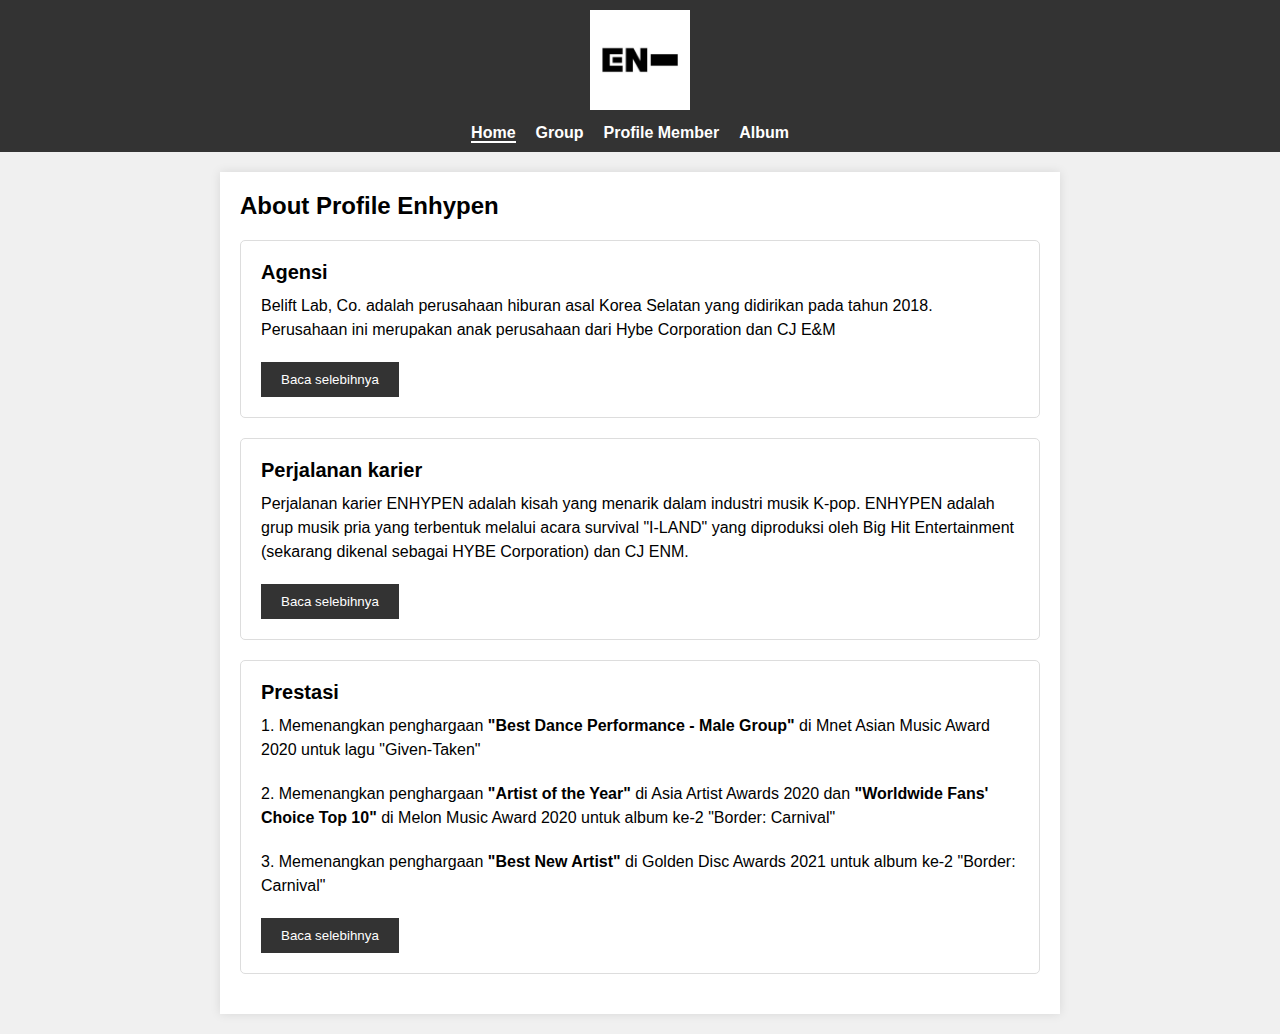
<file: index.html>
<!DOCTYPE html>
<html lang= "id">
<head><title>Website</title></head>
<link rel="stylesheet" href="style.css">
<body>
	<header>
		<div id="logo">
			<img src="Image/Logo En-.jpg" alt="Logo Enhypen" id="Logo Enhypen">
		</div>
		<nav class="primary-nav">
			<ul>
				<li class="menu-item current"><a href="#home">Home</a></li>
				<li class="menu-item"><a href="group.html">Group</a></li>
				<li class="menu-item"><a href="profile.html">Profile Member</a></li>
				<li class="menu-item"><a href="album.html">Album</a></li>
			</ul>
		</nav>
	</header>
	<main>
		<h1>About Profile Enhypen</h1>

		<div class="container">
			<section class="section-a">
				<h2>Agensi</h2>
				<p>Belift Lab, Co. adalah perusahaan hiburan asal Korea Selatan yang didirikan pada tahun 2018. Perusahaan ini merupakan anak perusahaan dari Hybe Corporation dan CJ E&M</p>
				<button id="index2.html">Baca selebihnya</button>
			</section>
			<section class="section-b">
				<h2>Perjalanan karier</h2>
				<p>Perjalanan karier ENHYPEN adalah kisah yang menarik dalam industri musik K-pop. ENHYPEN adalah grup musik pria yang terbentuk melalui acara survival "I-LAND" yang diproduksi oleh Big Hit Entertainment (sekarang dikenal sebagai HYBE Corporation) dan CJ ENM.</p>
				<button id="index3.html">Baca selebihnya</button>
			</section>
			<section class="section-c">
				<h2>Prestasi</h2>
				<p>1. Memenangkan penghargaan <b>"Best Dance Performance - Male Group"</b> di Mnet Asian Music Award 2020 untuk lagu "Given-Taken"</p>
				<p>2. Memenangkan penghargaan <b>"Artist of the Year"</b> di Asia Artist Awards 2020 dan <b>"Worldwide Fans' Choice Top 10"</b> di Melon Music Award 2020 untuk album ke-2 "Border: Carnival"</p>
				<p>3. Memenangkan penghargaan <b>"Best New Artist"</b> di Golden Disc Awards 2021 untuk album ke-2 "Border: Carnival"</p>
				<button id="index1.html">Baca selebihnya</button>
			</section>
		</div>
	</main>
	<script src="Main.js"></script>
</body>
</html>
</file>
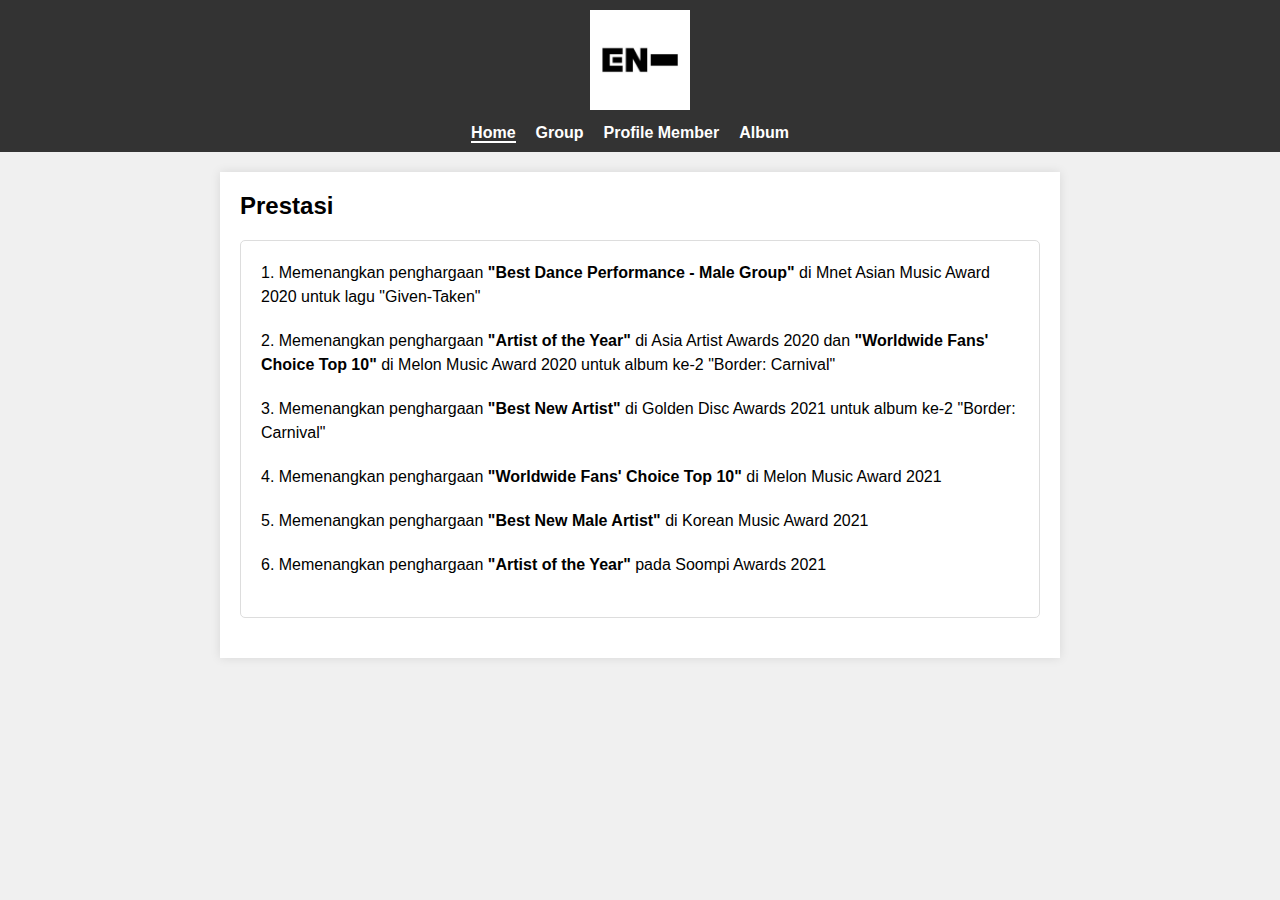
<file: index1.html>
<!DOCTYPE html>
<html lang= "id">
<head><title>Website</title></head>
<link rel="stylesheet" href="style.css">
<body>
	<header>
		<div id="logo">
			<img src="Image/Logo En-.jpg" alt="Logo Enhypen" id="Logo Enhypen">
		</div>
		<nav class="primary-nav">
			<ul>
				<li class="menu-item current"><a href="#home">Home</a></li>
				<li class="menu-item"><a href="group.html">Group</a></li>
				<li class="menu-item"><a href="profile.html">Profile Member</a></li>
				<li class="menu-item"><a href="album.html">Album</a></li>
			</ul>
		</nav>
	</header>
	<main>
		<h1>Prestasi</h1>

		<div class="container">
			<section class="section-a">
				<p>1. Memenangkan penghargaan <b>"Best Dance Performance - Male Group"</b> di Mnet Asian Music Award 2020 untuk lagu "Given-Taken"</p>
				<p>2. Memenangkan penghargaan <b>"Artist of the Year"</b> di Asia Artist Awards 2020 dan <b>"Worldwide Fans' Choice Top 10"</b> di Melon Music Award 2020 untuk album ke-2 "Border: Carnival"</p>
				<p>3. Memenangkan penghargaan <b>"Best New Artist"</b> di Golden Disc Awards 2021 untuk album ke-2 "Border: Carnival"</p>
				<p>4. Memenangkan penghargaan <b>"Worldwide Fans' Choice Top 10"</b> di Melon Music Award 2021</p>
				<p>5. Memenangkan penghargaan <b>"Best New Male Artist"</b> di Korean Music Award 2021</p>
				<p>6. Memenangkan penghargaan <b>"Artist of the Year"</b> pada Soompi Awards 2021</p>
			</section>
		</div>
	</main>
	<script src="Main.js"></script>
</body>
</html>
</file>
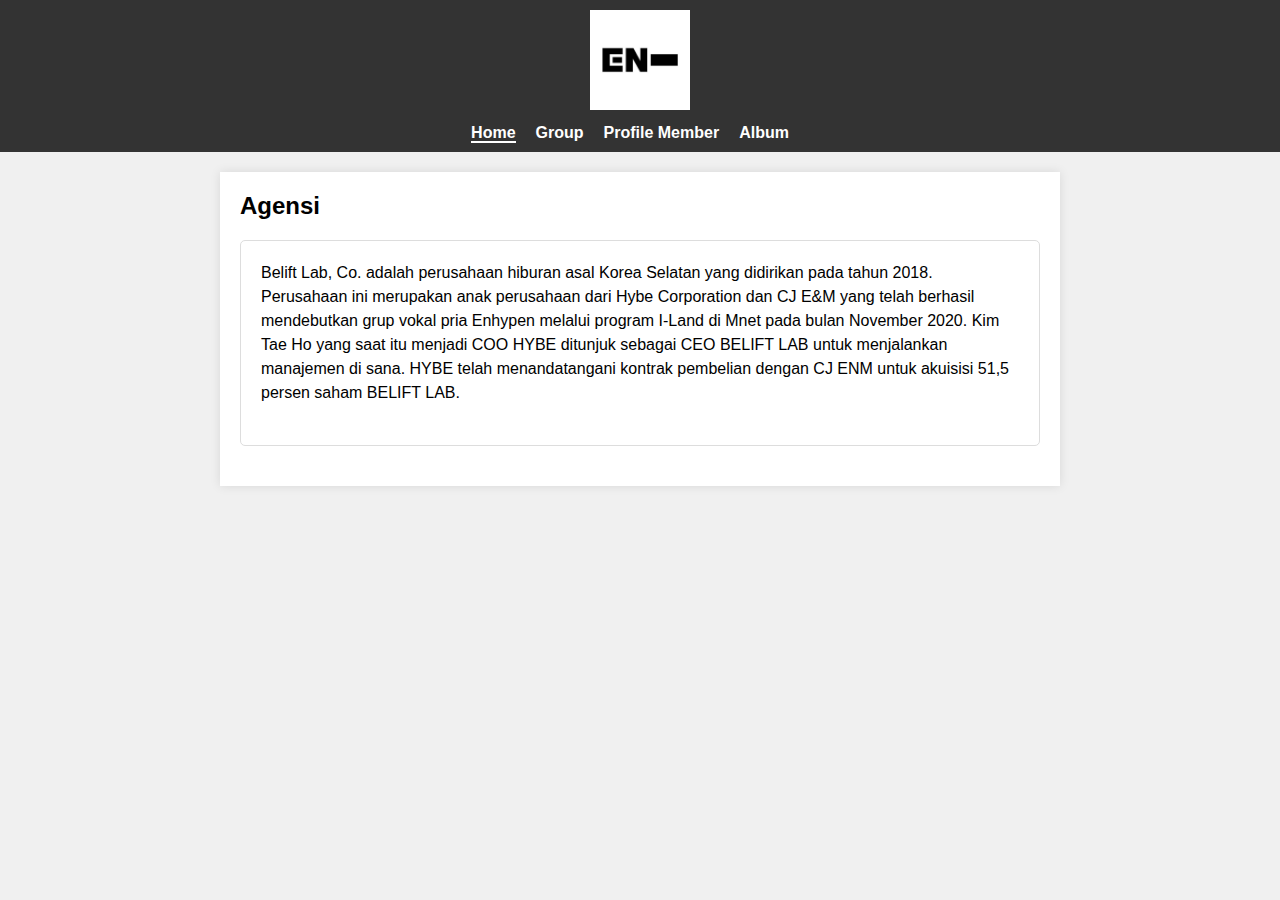
<file: index2.html>
<!DOCTYPE html>
<html lang= "id">
<head><title>Website</title></head>
<link rel="stylesheet" href="style.css">
<body>
	<header>
		<div id="logo">
			<img src="Image/Logo En-.jpg" alt="Logo Enhypen" id="Logo Enhypen">
		</div>
		<nav class="primary-nav">
			<ul>
				<li class="menu-item current"><a href="#home">Home</a></li>
				<li class="menu-item"><a href="group.html">Group</a></li>
				<li class="menu-item"><a href="profile.html">Profile Member</a></li>
				<li class="menu-item"><a href="album.html">Album</a></li>
			</ul>
		</nav>
	</header>
	<main>
		<h1>Agensi</h1>
		<div class="container">
			<section class="section-a">
				<p>Belift Lab, Co. adalah perusahaan hiburan asal Korea Selatan yang didirikan pada tahun 2018. Perusahaan ini merupakan anak perusahaan dari Hybe Corporation dan CJ E&M yang telah berhasil mendebutkan grup vokal pria Enhypen melalui program I-Land di Mnet pada bulan November 2020. Kim Tae Ho yang saat itu menjadi COO HYBE ditunjuk sebagai CEO BELIFT LAB untuk menjalankan manajemen di sana. HYBE telah menandatangani kontrak pembelian dengan CJ ENM untuk akuisisi 51,5 persen saham BELIFT LAB.</p>

				</section>
		</div>
	</main>
	<script src="Main.js"></script>
</body>
</html>
</file>
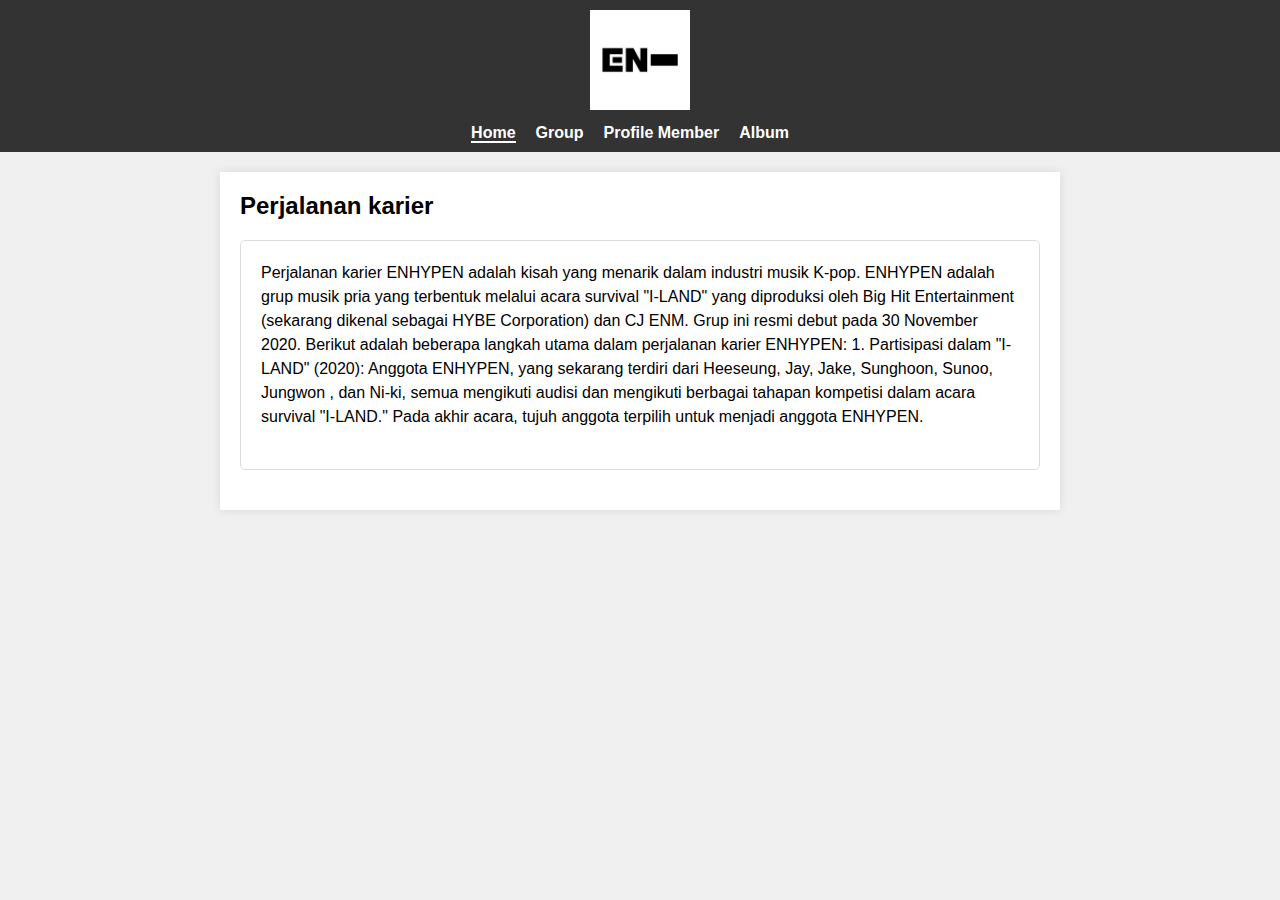
<file: index3.html>
<!DOCTYPE html>
<html lang= "id">
<head><title>Website</title></head>
<link rel="stylesheet" href="style.css">
<body>
	<header>
		<div id="logo">
			<img src="Image/Logo En-.jpg" alt="Logo Enhypen" id="Logo Enhypen">
		</div>
		<nav class="primary-nav">
			<ul>
				<li class="menu-item current"><a href="#home">Home</a></li>
				<li class="menu-item"><a href="group.html">Group</a></li>
				<li class="menu-item"><a href="profile.html">Profile Member</a></li>
				<li class="menu-item"><a href="album.html">Album</a></li>
			</ul>
		</nav>
	</header>
	<main>
		<h1>Perjalanan karier</h1>
		<div class="container">
			<section class="section-b">
				<p>Perjalanan karier ENHYPEN adalah kisah yang menarik dalam industri musik K-pop. ENHYPEN adalah grup musik pria yang terbentuk melalui acara survival "I-LAND" yang diproduksi oleh Big Hit Entertainment (sekarang dikenal sebagai HYBE Corporation) dan CJ ENM. Grup ini resmi debut pada 30 November 2020. Berikut adalah beberapa langkah utama dalam perjalanan karier ENHYPEN: 1. Partisipasi dalam "I-LAND" (2020): Anggota ENHYPEN, yang sekarang terdiri dari Heeseung, Jay, Jake, Sunghoon, Sunoo, Jungwon , dan Ni-ki, semua mengikuti audisi dan mengikuti berbagai tahapan kompetisi dalam acara survival "I-LAND." Pada akhir acara, tujuh anggota terpilih untuk menjadi anggota ENHYPEN.</p>
			</section>
		</div>
	</main>
	<script src="Main.js"></script>
</body>
</html>
</file>
<file: style.css>
/* Reset some default styles to ensure consistency */
html, body, h1, h2, p, ul, li, button {
    margin: 0;
    padding: 0;
}

/* Set background color and font for the whole page */
body {
    font-family: Arial, sans-serif;
    background-color: #f0f0f0;
}

/* Style the header section */
header {
    background-color: #333;
    color: #fff;
    padding: 10px 0;
    text-align: center;
}

#logo img {
    width: 100px;
    height: auto;
}

.primary-nav ul {
    list-style: none;
    display: flex;
    justify-content: center;
    margin-top: 10px;
}

.menu-item {
    margin-right: 20px;
}

.menu-item a {
    text-decoration: none;
    color: #fff;
    font-weight: bold;
}

.menu-item.current a {
    border-bottom: 2px solid #fff;
}

/* Style the main content section */
main {
    max-width: 800px;
    margin: 20px auto;
    padding: 20px;
    background-color: #fff;
    box-shadow: 0 0 10px rgba(0, 0, 0, 0.1);
}

.container {
    margin-top: 20px;
}

.section-a, .section-b, .section-c {
    padding: 20px;
    margin-bottom: 20px;
    border: 1px solid #ddd;
    border-radius: 5px;
    background-color: #fff;
}

h1 {
    font-size: 24px;
    margin-bottom: 20px;
}

h2 {
    font-size: 20px;
    margin-bottom: 10px;
}

p {
    font-size: 16px;
    line-height: 1.5;
    margin-bottom: 20px;
}

button {
    background-color: #333;
    color: #fff;
    padding: 10px 20px;
    border: none;
    cursor: pointer;
}

button:hover {
    background-color: #555;
}

/*----start page content----*/
#page_content{
    background:#EBEEEE;
    padding:10px;
}

#page_content .right_section{
    width:735px;
    float:right;
}

#page_content .right_section .top_content{
    padding:15px 0 0px 0;
}

#page_content .right_section .top_content .column_one{
    width:300px;
    float:left;
    margin-bottom:20px;
}

#page_content .right_section .top_content .column_two{
    width:300px;
    float:right;
    margin-bottom:20px;
}

.common_content{
    padding:0 0 20px 0;
}
</file>
